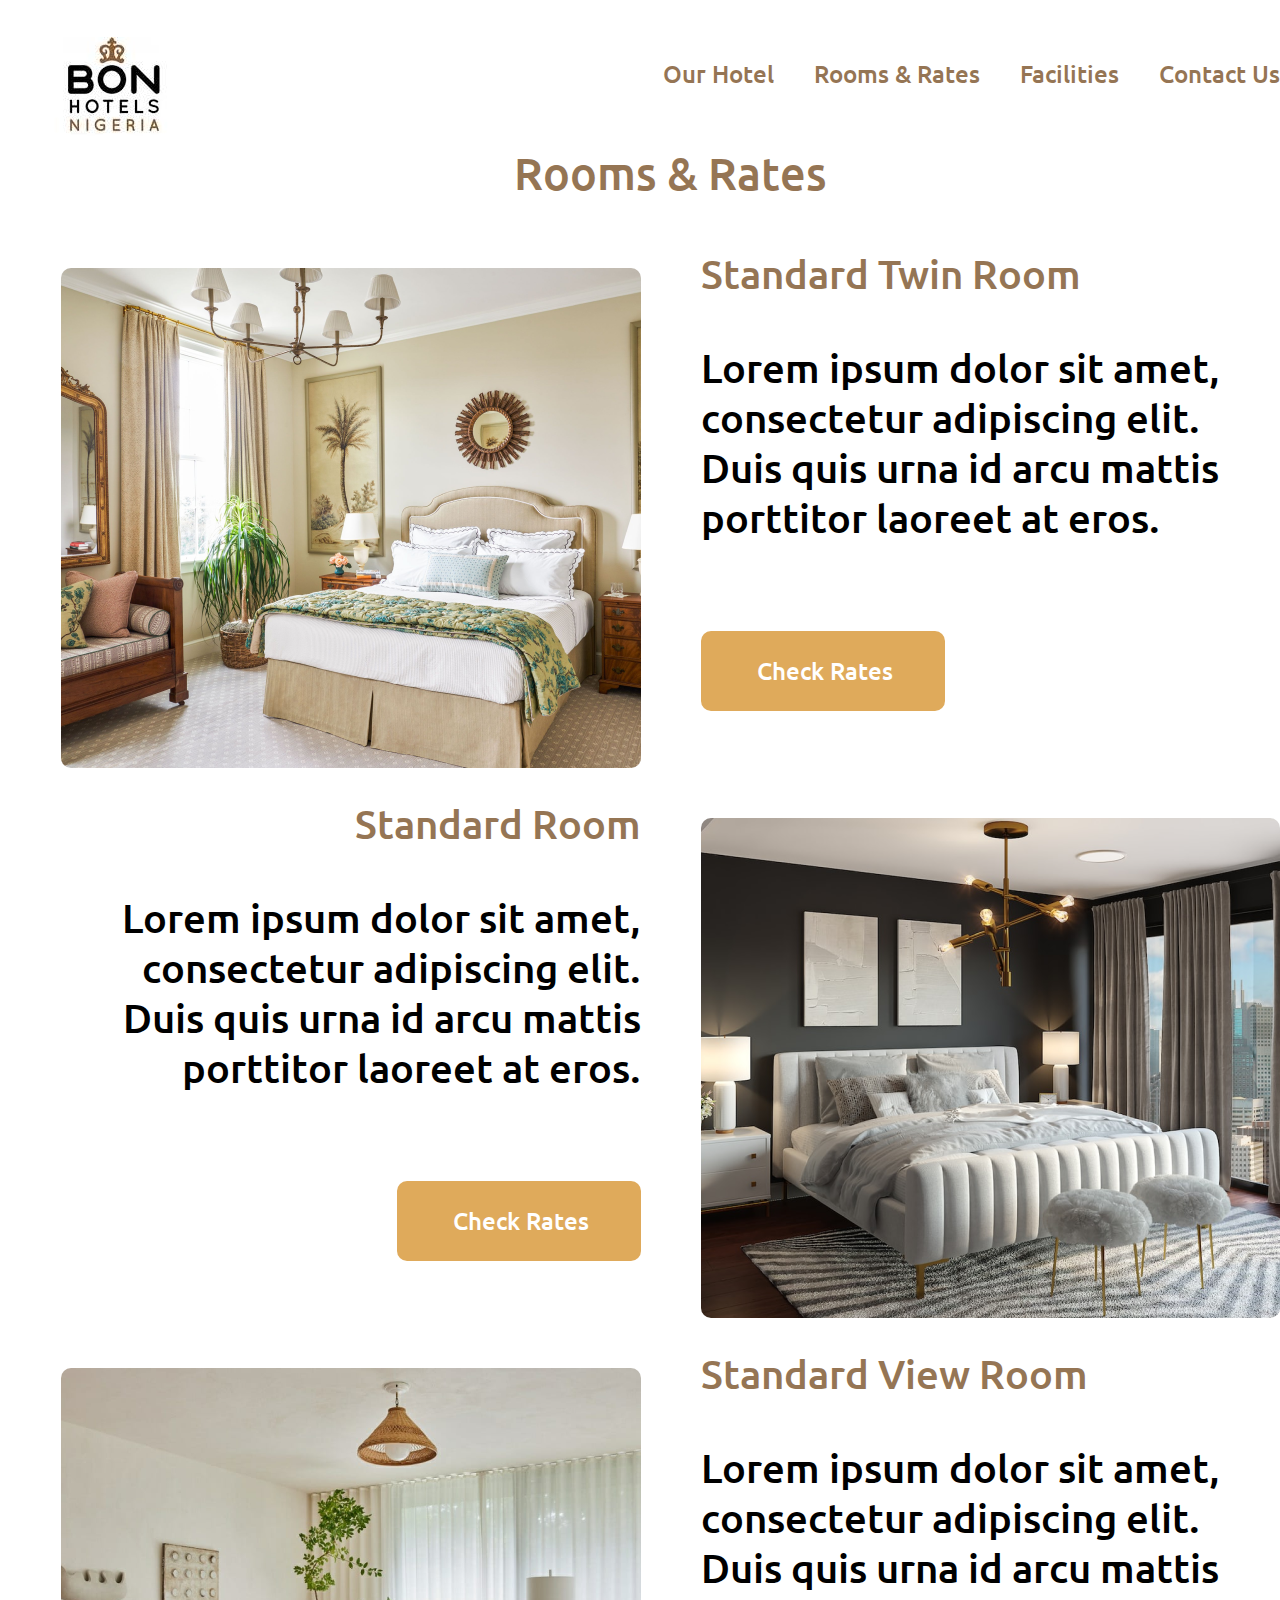
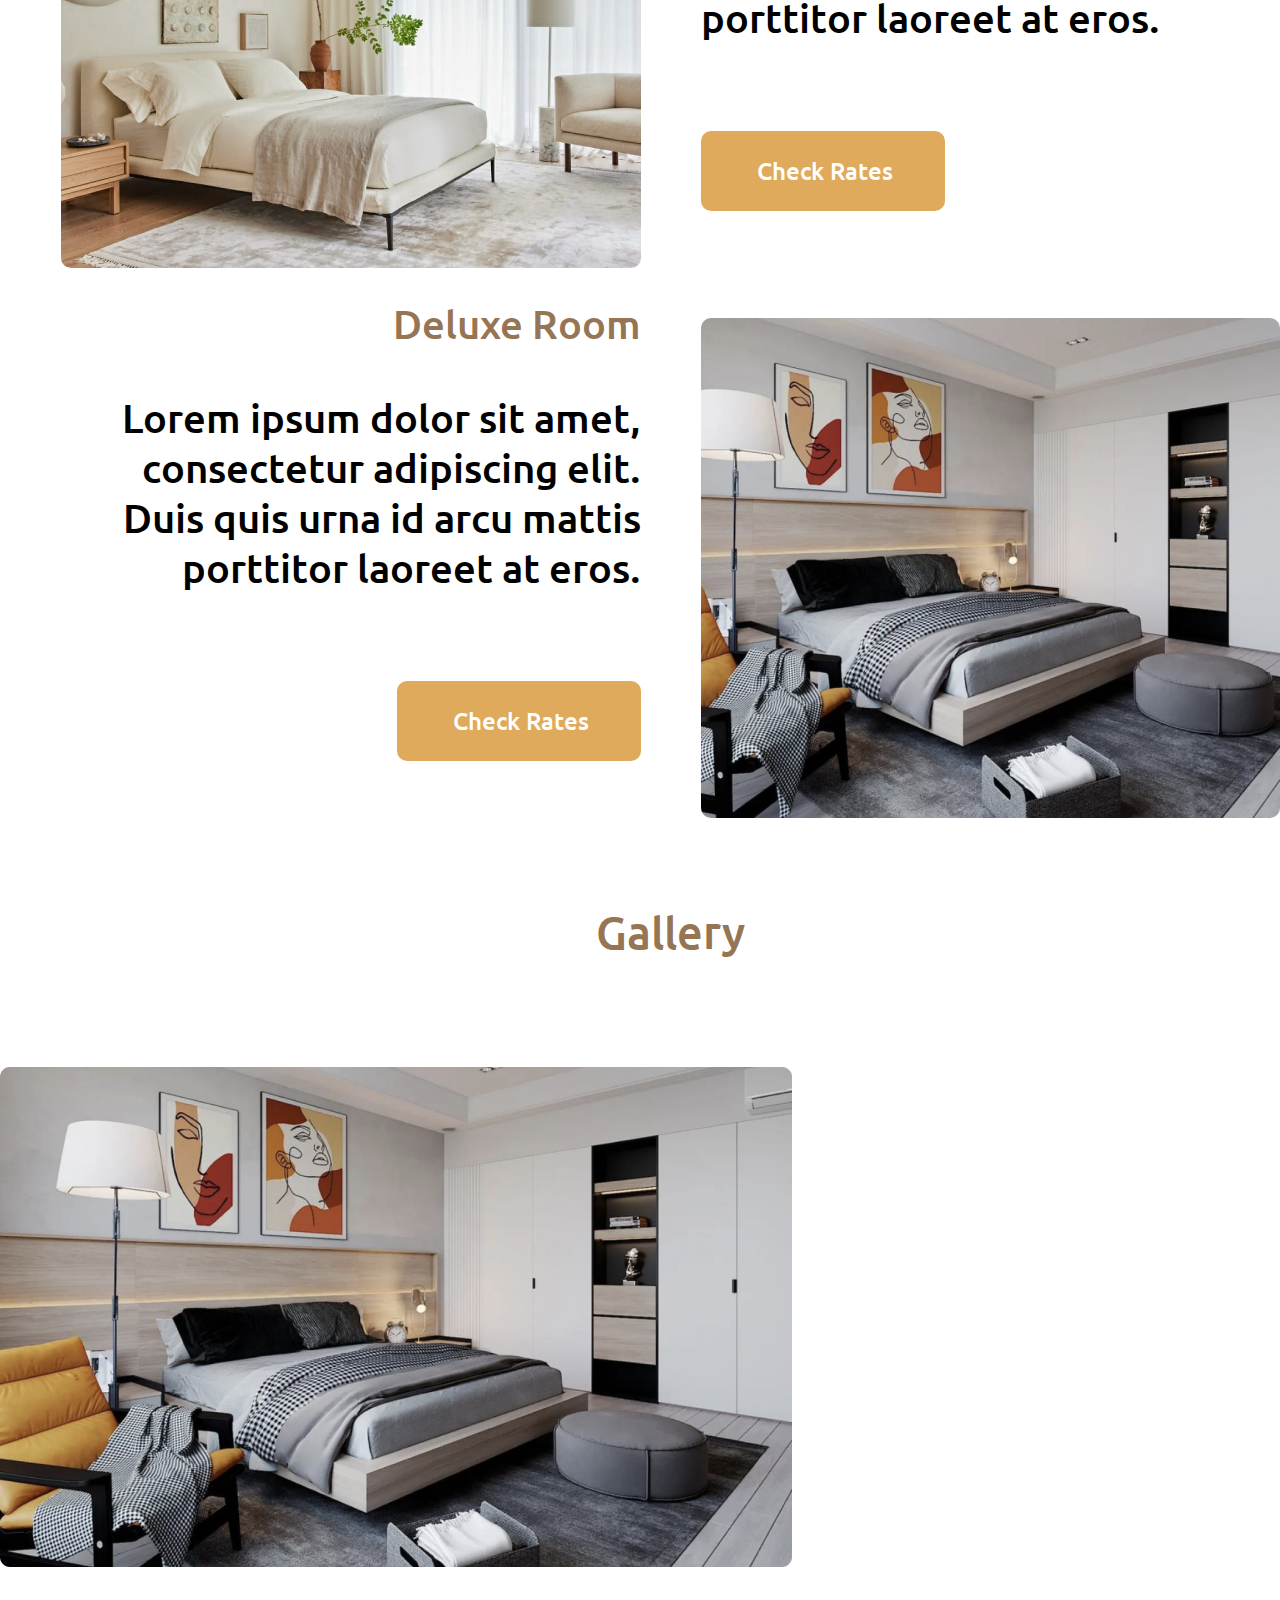
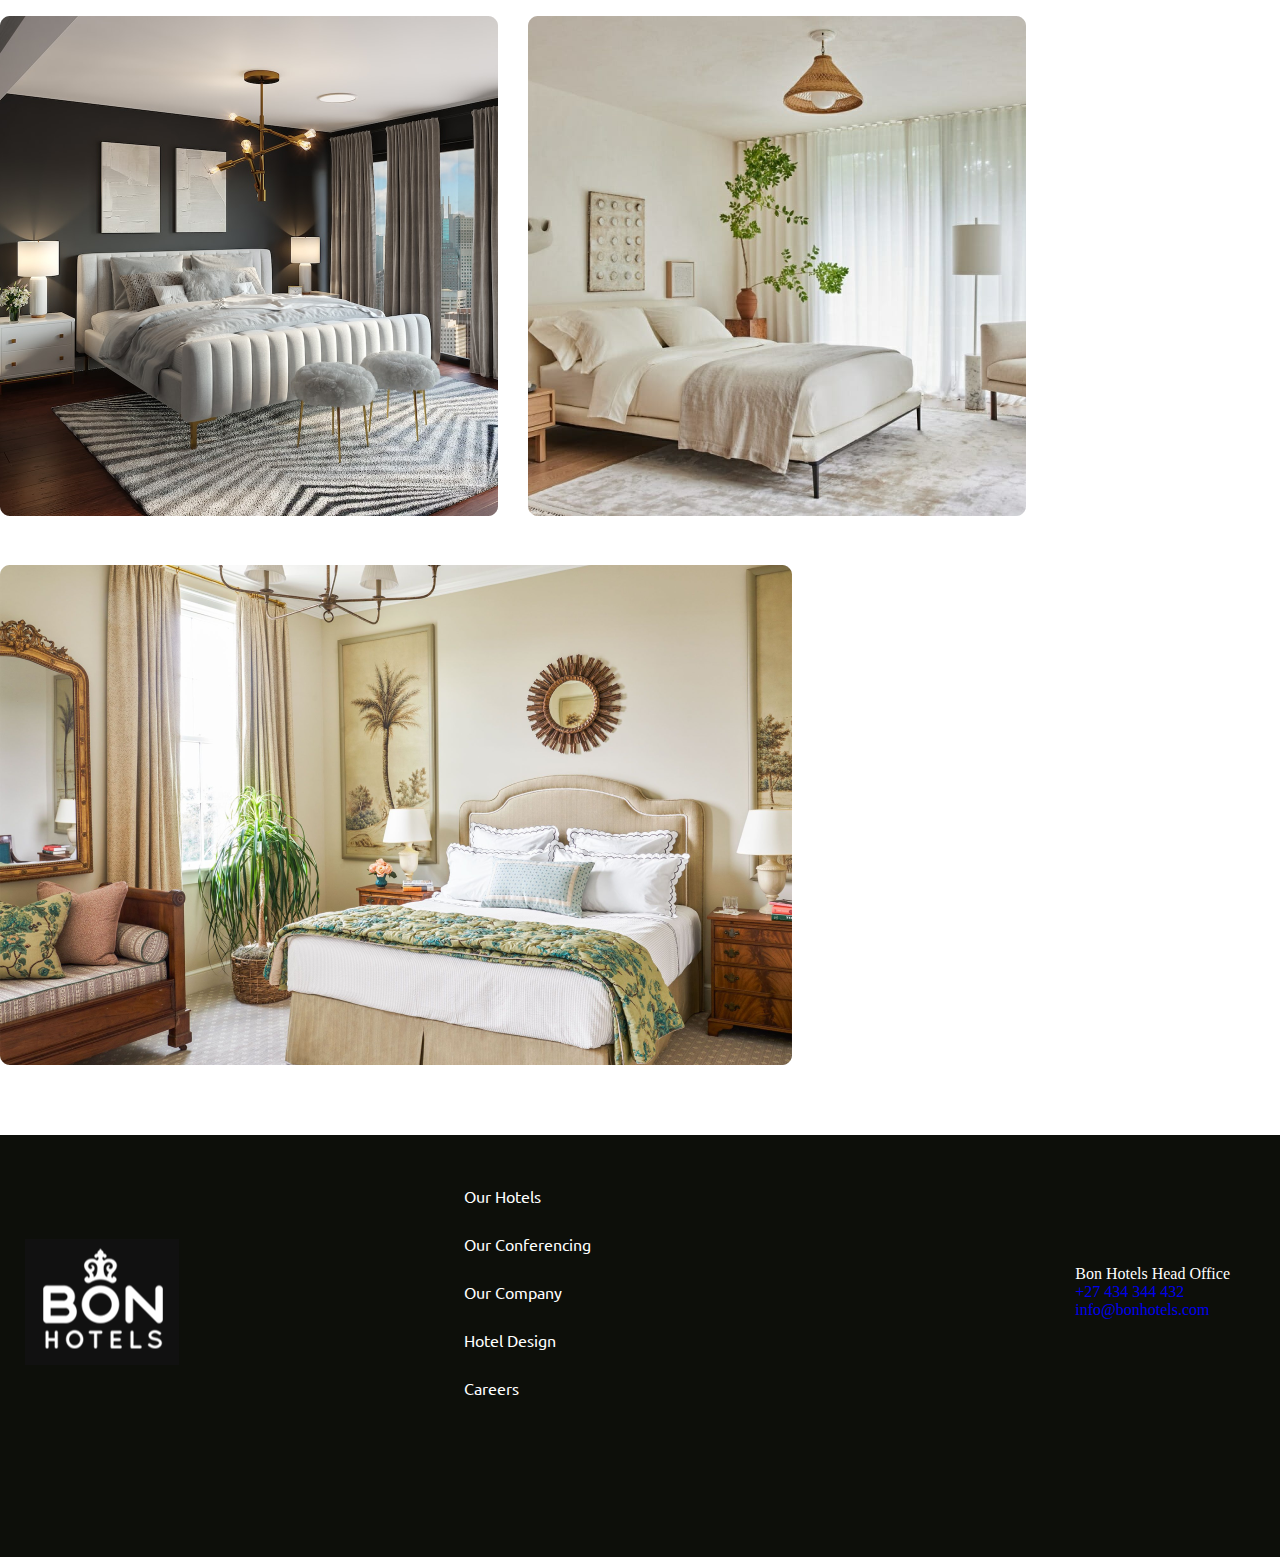
<file: index.html>
<!DOCTYPE html>
<html lang="en">
<head>
    <meta charset="UTF-8">
    <meta name="viewport" content="width=device-width, initial-scale=1.0">
    <title>Bon Hotel</title>
    <link rel="stylesheet" href="style.css">

    <link rel="icon" href="./logo.png">
    <link rel="preconnect" href="https://fonts.googleapis.com">
<link rel="preconnect" href="https://fonts.gstatic.com" crossorigin>
<link href="https://fonts.googleapis.com/css2?family=Ubuntu:ital,wght@0,300;0,400;0,500;1,300&display=swap" rel="stylesheet">
</head>
<body>

      <header>
         <img src="./logo.png" alt="Bon hotel">

         <div class="navigation">
           <nav >
               <a href="#first-section">Our Hotel</a> 
               <a href="#second-section">Rooms & Rates</a> 
               <a href="#third-section">Facilities</a> 
               <a href="nav.html" class=" footer-nav">Contact Us</a> 
          </nav>
        </div>
      </header>  
      <main>
         <section class="first-section">
            <div class="container">
              <h2>
                  Rooms & Rates
              </h2>
            <div class="Rooms">
                <div class="room">
                      <img src="./1.png" alt="">
                   <div class="room-description">
                       <h3>
                           Standard Twin Room
                       </h3>
                       <p>
                           Lorem ipsum dolor sit amet, consectetur adipiscing elit. Duis quis urna id arcu mattis porttitor laoreet at eros.
                      </p>
                      <a href="#" class="button">
                        Check Rates
                    </a>
                   </div>
                </div>
                <div class="room">
                       <img src="./2.png" alt="">
                    <div class="room-description">
                        <h3>Standard Room</h3>
                        <p>
                            Lorem ipsum dolor sit amet, consectetur adipiscing elit. Duis quis urna id arcu mattis porttitor laoreet at eros.
                        </p>
                        <a href="#" class="button">
                            Check Rates
                        </a>
                    </div>
                </div>
                <div class="room">
                       <img src="./3.png" alt="">
                    <div class="room-description">
                       <h3>
                            Standard View Room
                       </h3>
                       <p>
                            Lorem ipsum dolor sit amet, consectetur adipiscing elit. Duis quis urna id arcu mattis porttitor laoreet at eros.
                       </p>
                       <a href="#" class="button">
                        Check Rates
                    </a>
                    </div>
                </div>
               <div class="room">
                        <img src="./4.png" alt="">
                    <div class="room-description">
                        <h3>
                           Deluxe Room
                        </h3>
                        <p>
                            Lorem ipsum dolor sit amet, consectetur adipiscing elit. Duis quis urna id arcu mattis porttitor laoreet at eros.
                        </p>
                        
                            <a href="#" class="button">
                               Check Rates
                           </a>
                         
                   </div>
            </div>
        </div>
           </section>
           <section class="second-section"> 
               <div class="Gallery ">
               <div class="container"> 
                   <h2> Gallery
                   </h2>
                </div>
                <div class="img">
                    <img src="./5.png">
                    <img src="./6.png">
                    <img src="./7.png">
                    <img src="./8.png">
                    
                    
                    
                </div>
                </div>
   
            </section>
      </main>
    </body>






  

    <footer>
        <div class="footer">
             <img src="./image 1 (1).png">
               <nav class="footer-nav">
                <a href="#">Our Hotels</a>
                <a href="#">Our Conferencing</a>
                <a href="#">Our Company</a>
                <a href="#">Hotel Design</a>
                <a href="#">Careers</a>
               </nav>
              
            <div class="footer-text">
               <p>Bon Hotels Head Office</p>
               <a href="tel:+27 434 344 432">+27 434 344 432</a>
               <a href="mailto:nfo@bonhotels.com">info@bonhotels.com</a>
            </div>
        </div>
    </footer>
</body>
</html>
</file>
<file: style.css>
*{
    padding: 0;
    margin: 0;
    box-sizing: border-box;
    text-decoration: none;
}

header {
    max-width: 1340px;
    display: flex;
    align-items: center;
    justify-content: space-between;
    margin-bottom: 69 px;
    margin: 0 auto;
}

img{
    margin-top: 19px ;
}
.navigation nav {
   display: flex;
    gap: 40px;
}

.navigation a{
    font-family: Ubuntu,sans-serif;
    font-size: 24px;
    font-weight: 500;
    line-height: 28px;
    color: rgba(149, 117, 84, 1);
}
.navigation a:hover{
   text-decoration: underline;
}

.room {
    display: grid;
    grid-template-columns: 1fr 1fr;
    gap: 60px;
    grid-template-rows: 500px;
    margin-top: 50px;
    margin-bottom: 50px;
    
}
.room img{
    width: 100%;
    height: 100%;
    object-fit: cover;
    border-radius: 10px;
   
    
}
.room-description {
     max-width: 100%;
     width:  100%;
     display: flex;
     flex-direction: column;
     justify-content: flex-start;
     align-items: baseline;
     gap: 44px;
}
.room h3{
    font-family: Ubuntu,sans-serif;
    font-size: 40px;
    font-weight: 500;
     color: rgba(149, 117, 84, 1);
     justify-items: left;
}

.room-description p{
    font-family: Ubuntu,sans-serif;
    font-size: 40px;
    font-weight: 500;
}

.button{
    font-family: Ubuntu,sans-serif;
    font-size: 24px;
    font-weight: 500;
    margin-top: 44px;
    color: rgba(255, 255, 255, 1);
    background-color: rgba(223, 170, 91, 1);
    padding: 24px 52px 24px 56px;
    border-radius: 10px;
   
}
button a{
    
    color: rgba(255, 255, 255, 1);
    background-color: rgba(223, 170, 91, 1);
    padding: 24px 52px 24px 56px;
    border-radius: 10px;
    
}


.container {
    max-width: 1320px;
    
    padding: 0px 0px 0px 61px;
    margin-bottom: 90px;
   
}
.container h2{
    font-family: ubuntu,sans-serif;
         font-size: 45px;
         font-weight: 500;
         line-height: 52px;
         color: rgba(149, 117, 84, 1);
         text-align: center;
         

}
.room-description p{
    color:  rgba(0, 0, 0, 1);
    ;
}
.room:nth-child(2n) img {
      order: 1;
}
.room:nth-child(2n) .room-description {
    align-items: end;
}
.room:nth-child(2n) .room-description p{
    text-align: right;
}
.room:last-child {
    margin-bottom: 107px;
}
.rooms{
    max-Width:1320px;
    
    margin-bottom: 107px;

}

.gallery{
    display: flex;
    flex-wrap: wrap;
    gap: 30px;
    justify-content: center;
   
    
}

section {
    max-width: 1340px;
    width: 100%;
    margin: 0 auto;
}
 .img {
    flex-wrap: wrap;
    display: flex;
    gap: 30px;
   
 }





footer{
    margin-top: 70px;
    background: rgb(13, 15, 10);
    padding: 51px 0 159px;
}
.footer{
    
    max-width: 1340px;
    display: flex;
    align-items: center;
    justify-content: space-between;
    margin-bottom: 69 px;
    margin: 0 auto;
   
}

.footer img {
    width: 154px;
    height: 126px;
    object-fit:cover;
    margin-left: 25px;
  
}

 .footer-nav { 
    display: flex;
    flex-direction:column ;
    gap: 28px;
   
    
}
.footer nav a{
    color:rgba(255, 255, 255, 1);
    font-family: Ubuntu,sans-serif;
    font-weight: 400 px;
    padding-right: 200px;
}

footer a:hover,
.footer-text{
    color: rgba(149, 117, 84, 1)}


.footer-text {
    color: rgba(255, 255, 255, 1);
    margin-right: 50px;
}
.footer-text a{    
    display: block;
    font-weight: 300;
}
</file>
